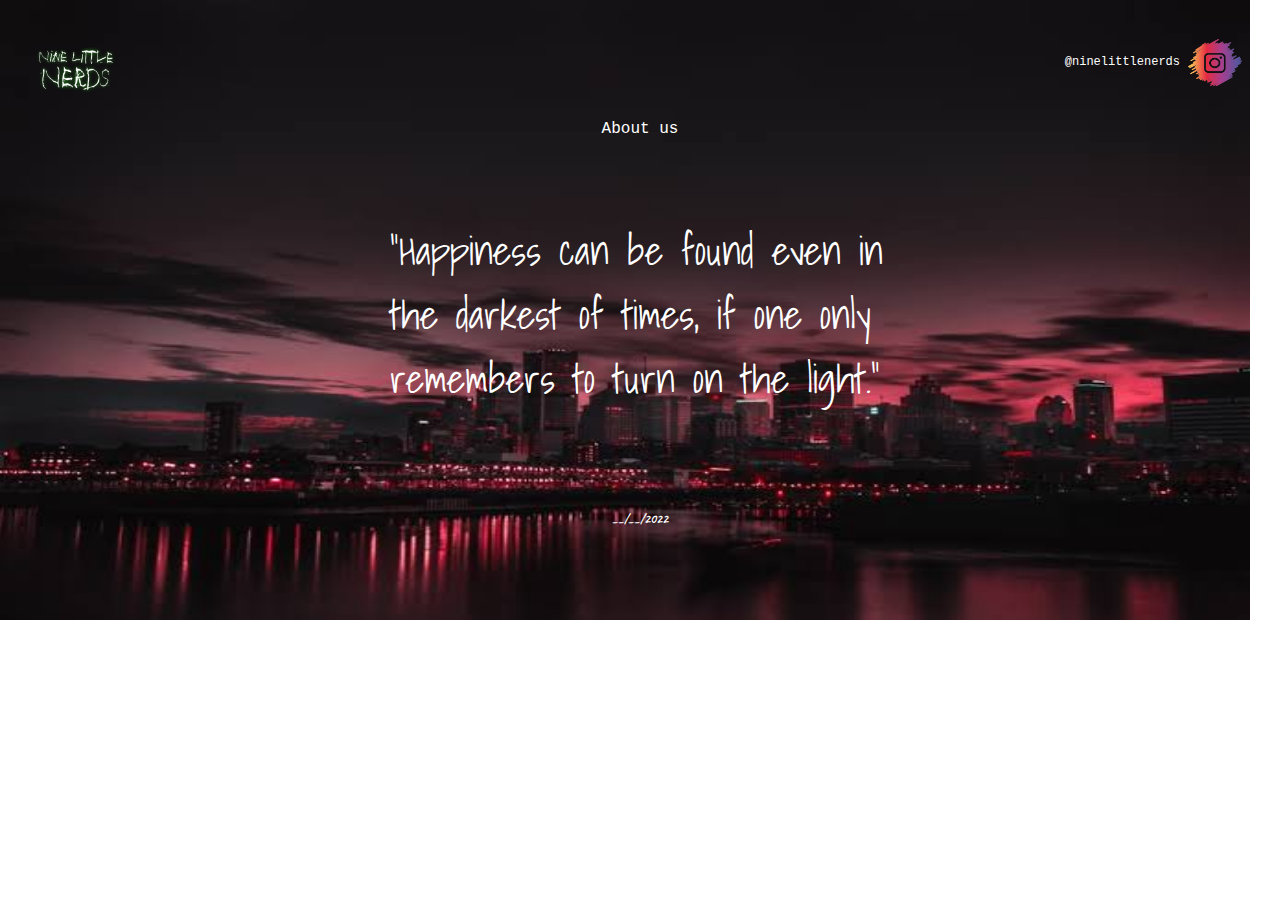
<file: index.html>
<html>
  <head>
    <link href="https://fonts.googleapis.com/css2?family=Acme&family=Archivo+Black&family=Caveat&family=Courgette&family=Dancing+Script&family=Fredoka+One&family=Jura&family=Outfit&family=Shadows+Into+Light&display=swap" rel="stylesheet">
    <link rel="stylesheet" href="NLN.css">
    <title>Nine Little Nerds</title>
  </head>
  <body>
    <div class="container">
    <!-- LOGO -->
    <img src="logo.png" class="logo" width="150" height="100">
    <!-- TOMBOl-->
    <div class="aboutusposition2">
    <div class="aboutusposition">
    <div>
      <ul>
        <li class="fade">
          <a href="aboutus.html" target="_blank" class="aboutus">About us</a>
        </li>
      </ul>
    </div>
    </div>
    </div>
    <!-- QUOTES -->
        <div class="position2q">
      <div class="positionquotes">
    <div class="quotes">
      “Happiness can be found even in the darkest of times, if one only remembers to turn on the light.”
    </div>
      </div>
        </div>
    <!-- INSTA -->
    <a href="https://instagram.com/ninelittlenerds?igshid=YmMyMTA2M2Y=">
      <img src="insta.png" class="igcoy" width="90" height="55">
    </a>
    <!-- DATE -->
    <div class="dateposi">
    <div class="date">
   <h6>__/__/2022</h6> 
   <!-- INSTA WORD -->
   <div class="nlninsta">
     @ninelittlenerds
   </div>
   </div>
   </div>
   </div>
  </body>
  </html>
</file>
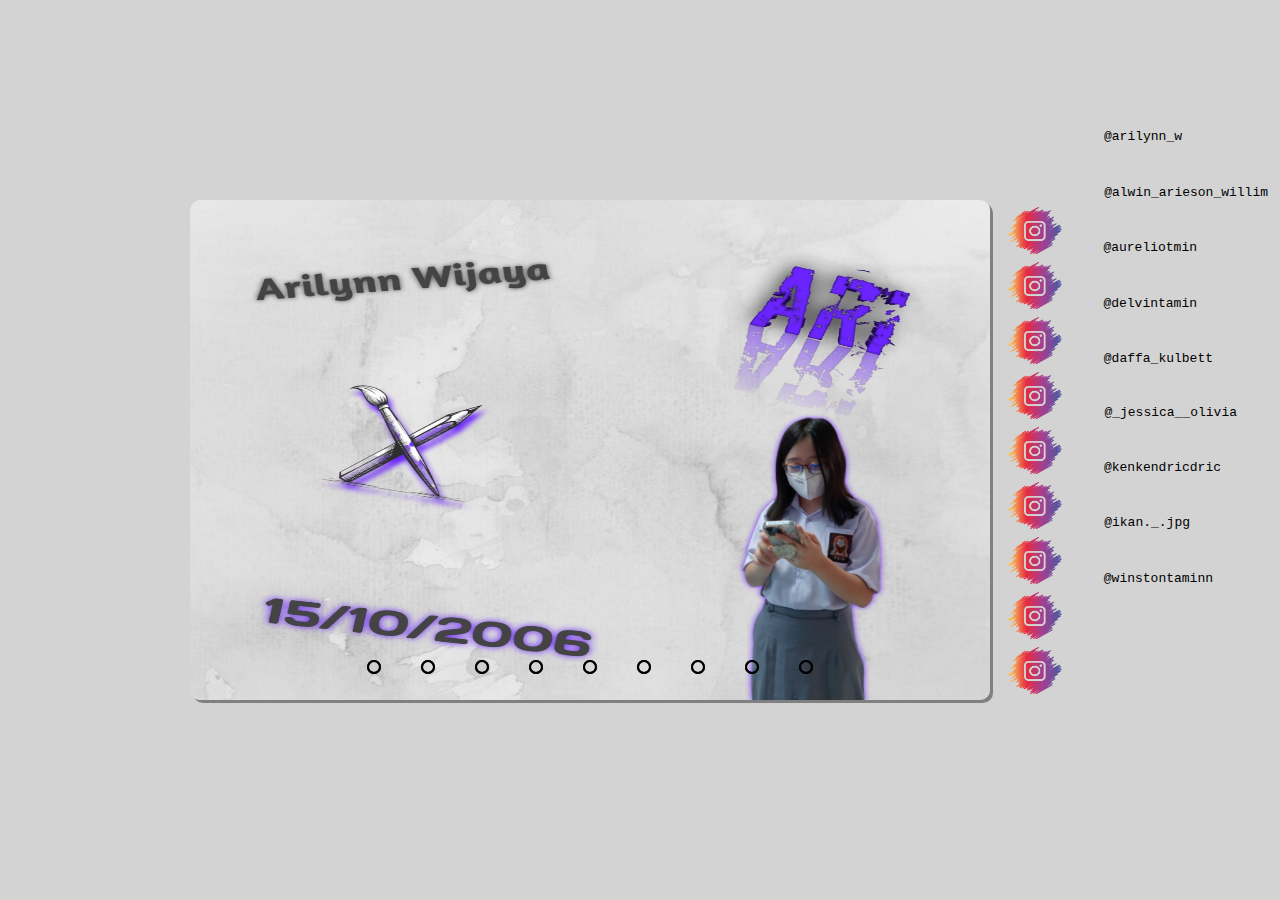
<file: aboutus.html>
<html>
  <head>
    <link rel="stylesheet" href="aboutus.css">
    <title>ABOUT NLN</title>
  </head>
    <body>
      <!-- SLIDES -->
      <div class="slider">
        <div class="slides">
      <!-- SLIDES END -->
      <!--BUTTON-->
          <input type="radio" name="radio-btn" id="radio1">
          <input type="radio" name="radio-btn" id="radio2">
          <input type="radio" name="radio-btn" id="radio3">
          <input type="radio" name="radio-btn" id="radio4">
          <input type="radio" name="radio-btn" id="radio5">
          <input type="radio" name="radio-btn" id="radio6">
          <input type="radio" name="radio-btn" id="radio7">
          <input type="radio" name="radio-btn" id="radio8">
          <input type="radio" name="radio-btn" id="radio9">
      <!--BUTTON END-->
      <!-- IMAGE START -->
      <div class="slide first">
        <img src="arislide.jpg" alt="">
      </div>
      <div class="slide">
        <img src="aurelioslide.jpg" alt="">
      </div>
      <div class="slide">
        <img src="alwinslide.jpg" alt="">
      </div>
      <div class="slide">
        <img src="delvinslide.jpg" alt="">
      </div>
      <div class="slide">
        <img src="daffaslide.jpg" alt="">
      </div>
      <div class="slide">
        <img src="jessicaslide.jpg" alt="">
      </div>
      <div class="slide">
        <img src="kendricslide.jpg" alt="">
      </div>
      <div class="slide">
        <img src="sherlyslide.jpg" alt="">
      </div>
      <div class="slide">
        <img src="winstonslide.jpg" alt="">
      </div>
      <!-- IMAGE END -->
      <!-- AUTOMATIC NAVIGATION START -->
      <div class="navigation-auto">
        <div class="auto-btn1"></div>
        <div class="auto-btn2"></div>
        <div class="auto-btn3"></div>
        <div class="auto-btn4"></div>
        <div class="auto-btn5"></div>
        <div class="auto-btn6"></div>
        <div class="auto-btn7"></div>
        <div class="auto-btn8"></div>
        <div class="auto-btn9"></div>
      </div>
      <!-- AUTOMATIC NAVIGATION END -->
      <!-- MANUAL -->
      <div class="navigation-manual">
        <label for="radio1" class="manual-btn"></label>
        <label for="radio2" class="manual-btn"></label>
        <label for="radio3" class="manual-btn"></label>
        <label for="radio4" class="manual-btn"></label>
        <label for="radio5" class="manual-btn"></label>
        <label for="radio6" class="manual-btn"></label>
        <label for="radio7" class="manual-btn"></label>
        <label for="radio8" class="manual-btn"></label>
        <label for="radio9" class="manual-btn"></label>
      </div>
     <!-- MANUAL END -->
        </div>
      </div>
      <!-- THEIR INSTA -->
      <div class="marginig">
      <div class="total">
      <div class="allstyle">
      <div class="fontinsta">
        <!-- ARILYNN -->
        <div class="ariinsta">
          <a href="https://instagram.com/arilynn_w?igshid=YmMyMTA2M2Y=" target="_blank">
            <img src="insta.png" class="sizeari" width="90" height="55">
          </a>
        </div>
        <!-- ARILYNN END -->
        
        <!-- ALWIN -->
        <div class="alwininsta">
          <a href="https://instagram.com/alwin_arieson_willim?igshid=YmMyMTA2M2Y=" target="_blank">
            <img src="insta.png" class="sizealwin" width="90" height="55">
          </a>
        </div>
        <!-- ALWIN END -->
        
        <!-- AURELIO -->
        <div class="lioinsta">
          <a href="https://instagram.com/aureliotmin?igshid=YmMyMTA2M2Y=" target="_blank">
            <img src="insta.png" class="sizelio" width="90" height="55">
          </a>
        </div>
        <!-- AURELIO END -->
        
        <!-- DELVIN -->
        <div class="delvininsta">
          <a href="https://instagram.com/delvintamin?igshid=YmMyMTA2M2Y=" target="_blank">
            <img src="insta.png" class="sizedelvin" width="90" height="55">
          </a>
        </div>
        <!-- DELVIN END -->
        
        <!-- DAFFA -->
        <div class="daffainsta">
          <a href="https://instagram.com/daffa_kulbett?igshid=YmMyMTA2M2Y=" target="_blank">
            <img src="insta.png" class="sizedaffa" width="90" height="55">
          </a>
        </div>
        <!-- DAFFA END -->
        
        <!-- JESSICA -->
        <div class="jessicainsta">
          <a href="https://instagram.com/_jessica__olivia?igshid=YmMyMTA2M2Y=" target="_blank">
            <img src="insta.png" class="sizejessica" width="90" height="55">
          </a>
        </div>
        <!-- JESSICA END -->
        
        <!-- KENDRIC -->
        <div class="kendricinsta">
          <a href="https://instagram.com/kenkendricdric?igshid=YmMyMTA2M2Y=" target="_blank">
            <img src="insta.png" class="sizekendric" width="90" height="55">
          </a>
        </div>
        <!-- KENDRIC END -->
        
        <!-- SHERLY -->
        <div class="sherlyinsta">
          <a href="https://instagram.com/ikan._.jpg?igshid=YmMyMTA2M2Y=" target="_blank">
            <img src="insta.png" class="sizesherly" width="90" height="55">
          </a>
        </div>
        <!-- SHERLY END -->
        
        <!-- WINSTON -->
        <div class="winstoninsta">
          <a href="https://instagram.com/winstontaminn?igshid=YmMyMTA2M2Y=">
            <img src="insta.png" class="sizewinston" width="90" height="55">
          </a>
        </div>
        <!-- WINSTON END -->
      </div>
      </div>
      </div>
      </div>
      <!-- THEIR INSTA END -->
      <div class="styletulisanig">
        <div class="aricuk">@arilynn_w</div>
        <div class="alwincuk">@alwin_arieson_willim</div>
        <div class="aureliocuk">@aureliotmin</div>
        <div class="delvincuk">@delvintamin</div>
        <div class="daffacuk">@daffa_kulbett</div>
        <div class="jessicacuk">@_jessica__olivia</div>
        <div class="kendriccuk">@kenkendricdric</div>
        <div class="sherlycuk">@ikan._.jpg</div>
        <div class="winstoncuk">@winstontaminn</div>
      </div>
      <script type="text/javascript">
        var counter = 1;
        setInterval(function(){
          document.getElementById('radio' + counter).checked = true; counter++;
          if(counter > 9) {
            counter = 1;
          }
        }, 5000);
      </script>
    </body>
</html>
</file>
<file: NLN.css>
*,
html {
  margin: 0;
  padding: 0;
}

body {
  background-image: url(darkcity.jpeg);
  background-repeat: no-repeat;
  background-size: 1250px 620px;
}

li {
  font-family: "Lucida Console", "Courier New", monospace;
  list-style-type: none;
}

.aboutus {
  text-decoration: none;
  color: white;
}

.aboutusposition {
  display: flex;
  justify-content: center;
  align-items: center;
}

.aboutusposition2 {
  position: relative;
  top: -30px;
}

.quotes {
  color: white;
  font-size: 40;
  font-family: 'Shadows Into Light', cursive;
  width: 500px;
}

.positionquotes {
  display: flex;
  align-items: center;
  justify-content: center;
}

.position2q {
  position: relative;
  top: 50px;
}

.logo {
  padding: 25px;
  max-height: 100px;
  max-width: 100px;
}

.fade:hover {
  transition: .3s ease-in-out;
  transition-delay: .5s;
  border-radius: 8px;
}

.igcoy {
  position: absolute;
  top: 35px;
  right: 20px;
}

.date {
  display: flex;
  align-items: center;
  justify-content: center;
  color: white;
}

.dateposi {
  font-family: 'Caveat', cursive;
  position: relative;
  font-size: 20;
  bottom: -150px;
}

.nlninsta {
  font-family: "Lucida Console", "Courier New", monospace;
  position: absolute;
  top: -455px;
  right: 100px;
  font-size: 12;
}


@media only screen and (max-width: 576px) {
  body {
    background-color: white;
  }
}
</file>
<file: aboutus.css>
body {
  padding: 0;
  margin: 0;
  height: 100vh;
  display: flex;
  justify-content: center;
  align-items: center;
  background-color: lightgrey;
}

.slider {
  width: 800px;
  height: 500px;
  border-radius: 10px;
  overflow: hidden;
  box-shadow: 3px 3px grey;
}

.slides {
  width: 500%;
  height: 500px;
  display: flex;
}

.slides input {
  display: none;
}

.slide {
  width: 20%;
  transition: 2s;
}

.slide img {
  width: 800px;
  height: 500px;
}

.navigation-manual {
  position: absolute;
  width: 800px;
  margin-top: 460px;
  display: flex;
  justify-content: center;
}

.manual-btn {
  border: 2px solid black;
  padding: 5px;
  border-radius: 10px;
  cursor: pointer;
  transition: 1s;
}

.manual-btn:not(:last-child){
  margin-right: 40px;
}

.manual-btn:hover {
  background: black;
}

#radio1:checked ~ .first {
  margin-left: 0;
}

#radio2:checked ~ .first {
  margin-left: -20%;
}

#radio3:checked ~ .first {
  margin-left: -40%;
}

#radio4:checked ~ .first {
  margin-left: -60%;
}

#radio5:checked ~ .first {
  margin-left: -80%;
}

#radio6:checked ~ .first {
  margin-left: -100%;
}

#radio7:checked ~ .first {
  margin-left: -120%;
}

#radio8:checked ~ .first {
  margin-left: -140%;
}

#radio9:checked ~ .first {
  margin-left: -160%;
}

.navigation-auto {
  position: absolute;
  display: flex;
  width: 800px;
  justify-content: center;
  margin-top: 460px;
}

.navigation-auto div {
  border: 2px solid black;
  padding: 5px;
  border-radius: 10px;
  transition: 1s;
}

.navigation-auto div:not(:last-child){
  margin-right: 40px;
}

#radio1:checked ~ .navigation-auto .auto-btn1 {
  background: black;
}

#radio2:checked ~ .navigation-auto .auto-btn2 {
  background: black;
}

#radio3:checked ~ .navigation-auto .auto-btn3 {
  background: black;
}

#radio4:checked ~ .navigation-auto .auto-btn4 {
  background: black;
}

#radio5:checked ~ .navigation-auto .auto-btn5 {
  background: black;
}

#radio6:checked ~ .navigation-auto .auto-btn6 {
  background: black;
}

#radio7:checked ~ .navigation-auto .auto-btn7 {
  background: black;
}

#radio8:checked ~ .navigation-auto .auto-btn8 {
  background: black;
}

#radio9:checked ~ .navigation-auto .auto-btn9 {
  background: black;
}

.styletulisanig {
  width: 10px;;
  font-family: "Lucida Console", "Courier New", monospace;
  font-size: 13;
}

.aricuk {
  position: absolute;
  top: 129px;
  right: 98px;
}

.alwincuk {
  position: absolute;
  top: 185px;
  right: 12px;
}

.aureliocuk {
  position: absolute;
  top: 240px;
  right: 83px;
}

.delvincuk {
  position: absolute;
  top: 296px;
  right: 83px;
}

.daffacuk {
  position: absolute;
  top: 351px;
  right: 67px;
}

.jessicacuk {
  position: absolute;
  top: 405px;
  right: 43px;
}

.kendriccuk {
  position: absolute;
  top: 460px;
  right: 59px;
}

.sherlycuk {
  position: absolute;
  top: 515px;
  right: 90px;
}

.winstoncuk {
  position: absolute;
  top: 571px;
  right: 67px;
}
</file>
